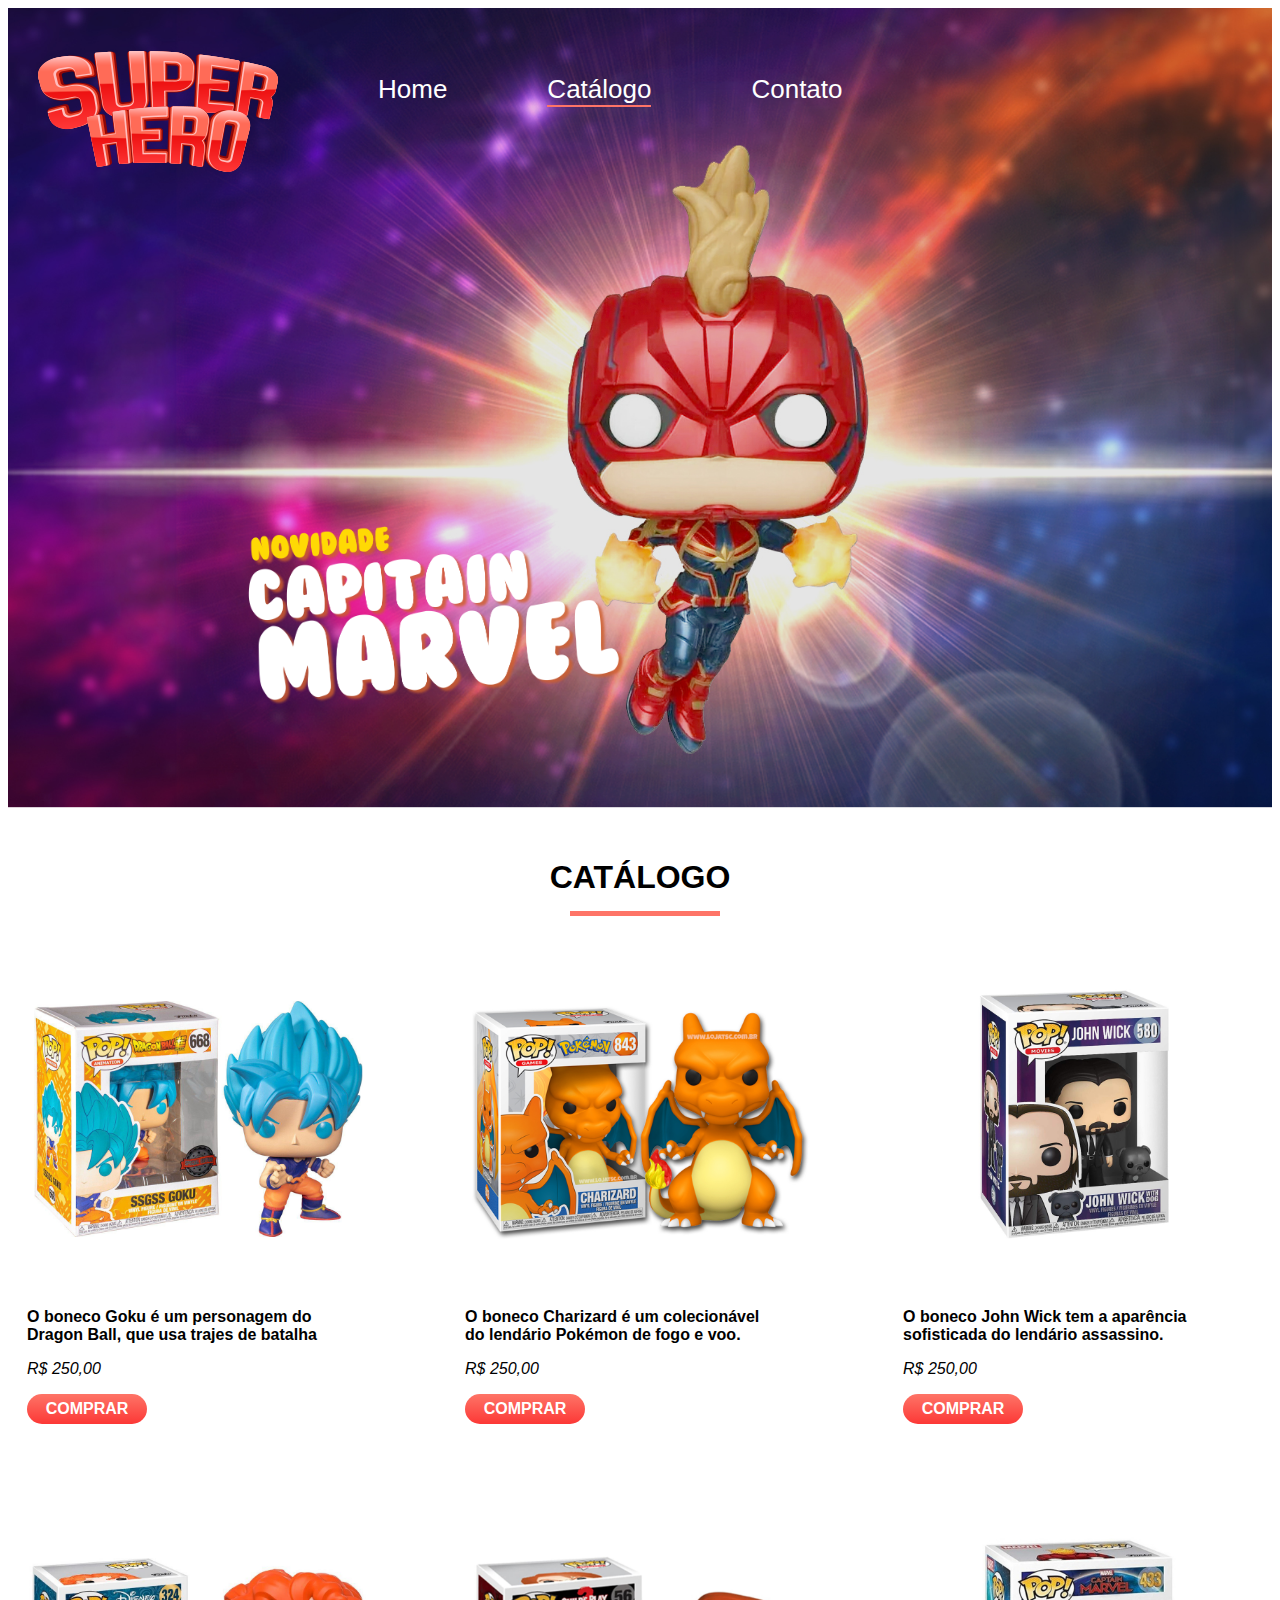
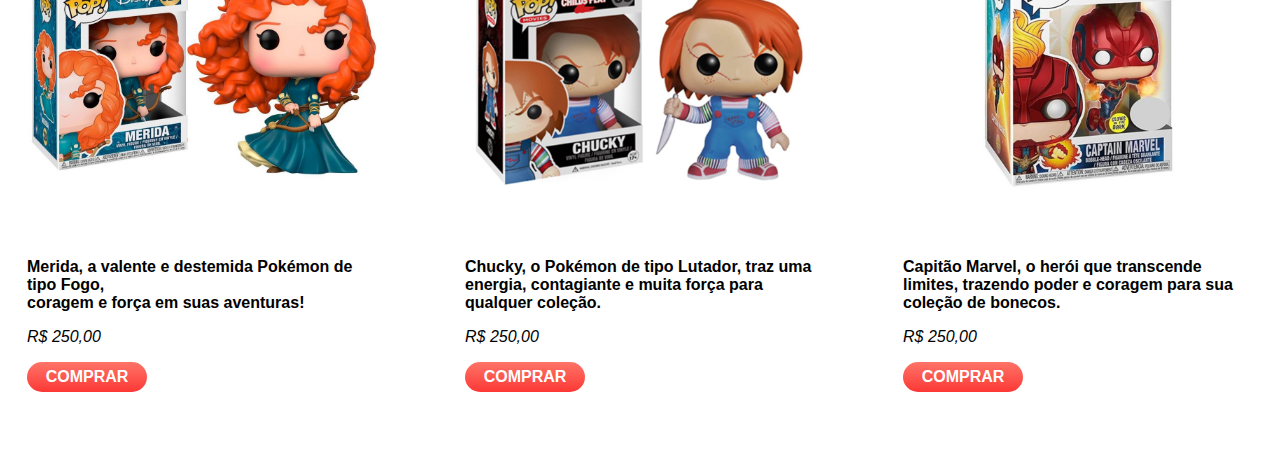
<file: index2.html>
<!DOCTYPE html>
<html lang="pt-br">
  <head>
    <meta charset="UTF-8" />
    <meta name="viewport" content="width=device-width, initial-scale=1.0" />
    <title>catalogo Super Hero</title>
    <link rel="stylesheet" href="style2.css" />
  </head>
  <body>
    <header>
      <div class="conteiner1-catalogo-header">
        <div class="conteiner2-catalogo-header">
          <img
            class="imglogo-catalogo-header"
            src="./Imagens/logo.png"
            alt="Catálogo Super Hero"
          />

          <div class="conteiner3-catalogo-itens-header">
            <a class="content2-catalogo-itens" href="index.html">Home</a>
            <a class="content2-catalogo-itens active" href="index2.html">Catálogo</a>
            <a class="content2-catalogo-itens" href="index3.html">Contato</a>
          </div>
        </div>

        <img
          class="img-logo2marvel-header"
          src="./Imagens/captainmarveltitle.png"
          alt="Logo Capital Marvel"
        />
      </div>
    </header>
    <main>
      <div class="main-conteiner1">
        <div><h1 class="title-main">CATÁLOGO</h1></div>
        <div class="main-conteiner2">
          <div class="conteiner3-main-goku">
            <img
              class="img-goku-catlog"
              src="./Imagens/goku.jpg"
              alt="Boneco Goku"
            />
            <p class="descripton-text">
              O boneco Goku é um personagem do<br />
              Dragon Ball, que usa trajes de batalha
            </p>
            <p class="precos-catalogo">R$ 250,00</p>
            <button class="button-purchase">COMPRAR</button>
          </div>

          <div class="conteiner4-charizard">
            <img
              class="img-charizard-catalog"
              src="./Imagens/charizard.jpg"
              alt="Boneco Charizard"
            />
            <p class="descripton-text">
              O boneco Charizard é um colecionável<br />
              do lendário Pokémon de fogo e voo.
            </p>
            <p class="precos-catalogo">R$ 250,00</p>
            <button class="button-purchase">COMPRAR</button>
          </div>

          <div class="conteiner5-jhonwick">
            <img
              class="img-jhonwick-catalog"
              src="./Imagens/johnwick.jpg"
              alt="Boneco Jhon Wick"
            />
            <p class="descripton-text">
              O boneco John Wick tem a aparência<br />
              sofisticada do lendário assassino.
            </p>
            <p class="precos-catalogo">R$ 250,00</p>
            <button class="button-purchase">COMPRAR</button>
          </div>

          <div class="conteiner6-merida">
            <img
              class="img-merida-catalog"
              src="./Imagens/brave.jpg"
              alt="Boneco Merida"
            />
            <p class="descripton-text">
              Merida, a valente e destemida Pokémon de tipo Fogo,<br />coragem e
              força em suas aventuras!
            </p>
            <p class="precos-catalogo">R$ 250,00</p>
            <button class="button-purchase">COMPRAR</button>
          </div>

          <div class="conteiner7-chucky">
            <img
              class="img-chucky-catalog"
              src="./Imagens/chucky.jpg"
              alt="Boneco Chuky"
            />
            <p class="descripton-text">
              Chucky, o Pokémon de tipo Lutador, traz uma energia, contagiante
              e muita força para qualquer coleção.
            </p>
            <p class="precos-catalogo">R$ 250,00</p>
            <button class="button-purchase">COMPRAR</button>
          </div>

          <div class="conteiner8-capitainmarvel">
            <img
              class="img-capitainmarvel-catalog"
              src="./Imagens/capitamarvel.jpg"
              alt="Boneco Capitain marvel"
            />
            <p class="descripton-text">
              Capitão Marvel, o herói que transcende limites, trazendo poder e
              coragem para sua coleção de bonecos.
            </p>
            <p class="precos-catalogo">R$ 250,00</p>
            <button class="button-purchase">COMPRAR</button>
          </div>
        </div>
      </div>
    </main>
  </body>
</html>
</file>
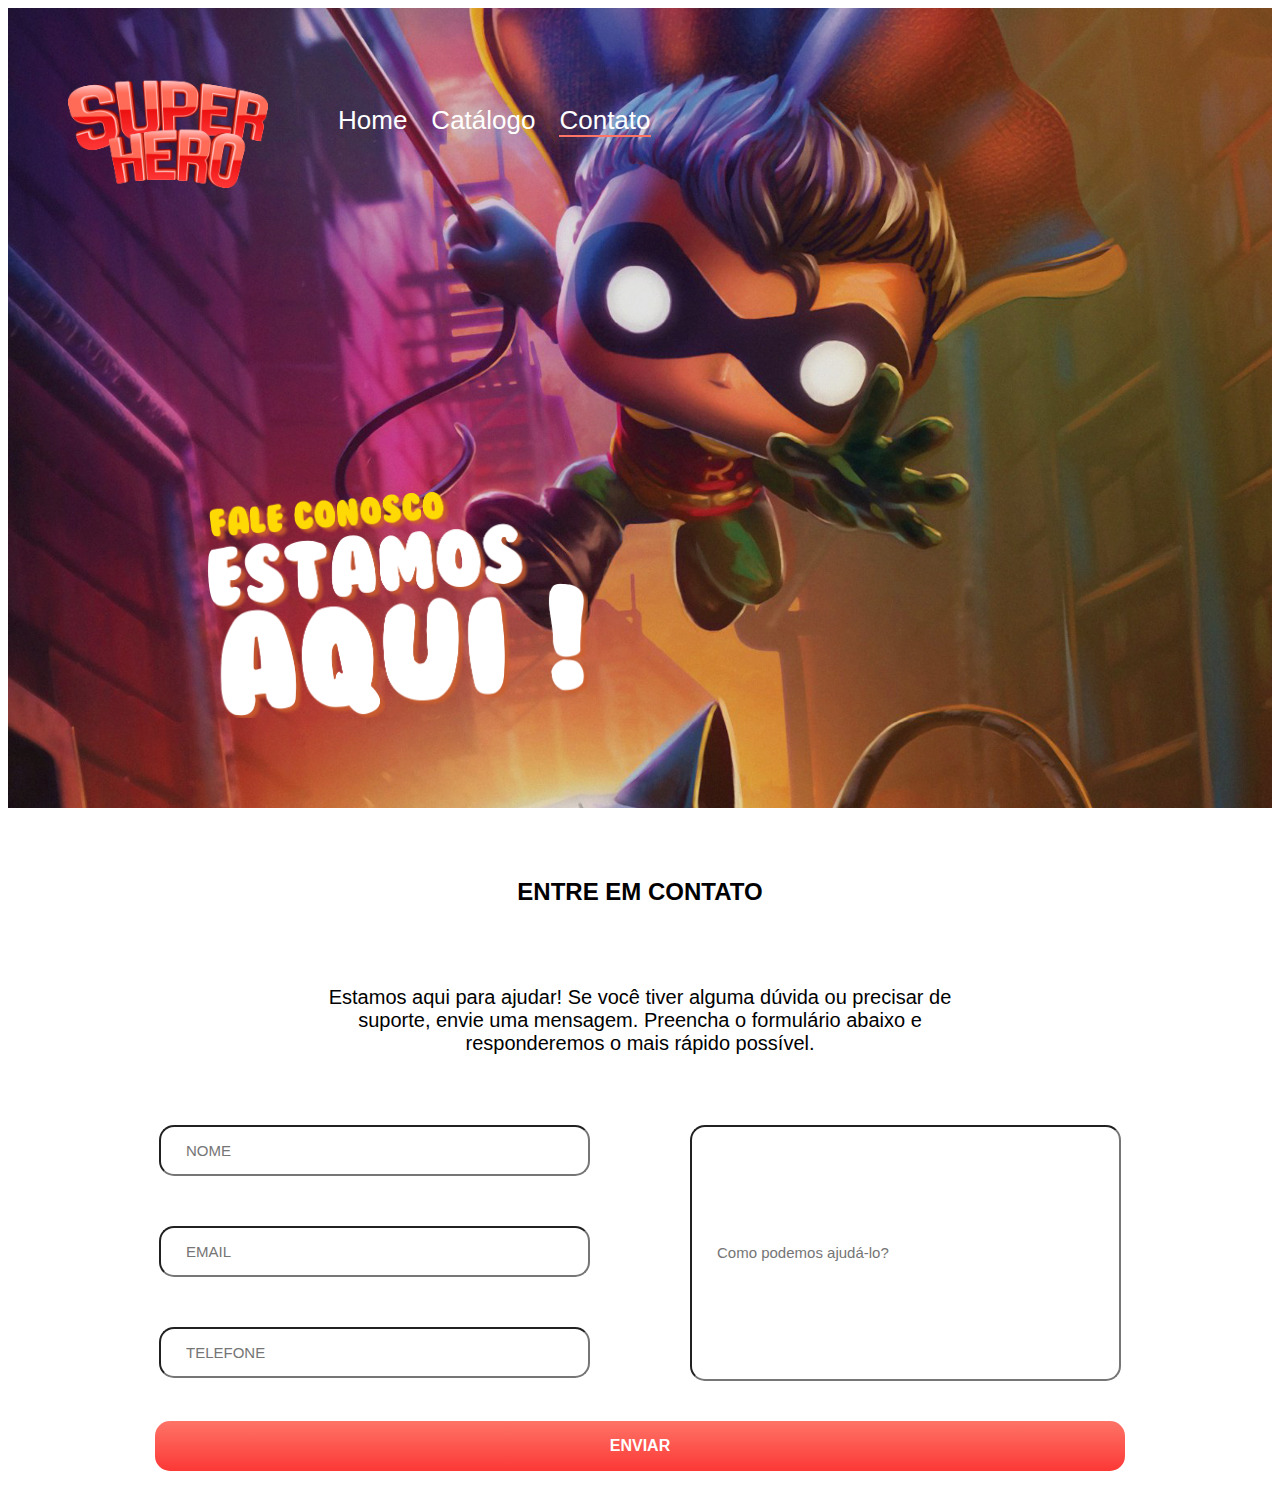
<file: index3.html>
<!DOCTYPE html>
<html lang="pt-br">

<head>
  <meta charset="UTF-8" />
  <meta name="viewport" content="width=device-width, initial-scale=1.0" />
  <title>Formulaário de Contato</title>
  <link rel="stylesheet" href="style3.css" />
</head>

<body>
  <header>
    <!--  -------- Formulário --------- -->

    <div class="conteiner-form">

      <div class="conteiner1-form-header">
        <div class="conteiner-logo-form">
          <div class="conteiner2-form-header">
            <img class="imglogo-form-header" src="./Imagens/logo.png" alt="Logomarca Super Hero" />
          </div>

          <div class="conteiner3-form-itens-header">
            <a class="content2-form-itens" href="index.html">Home</a>
            <a class="content2-form-itens" href="index2.html">Catálogo</a>
            <a class="content2-form-itens active" href="index3.html">Contato</a>
          </div>

        </div>

        <div class="conteiner4-img-contacttitle-header">
          <img class="img-form-logo2marvel-header" src="./Imagens/contatotitle.png" alt="Logo Capital Marvel" />
        </div>


      </div>
    </div>

  </header>

  <!--  ----- Inicio Main -------  -->
  <main>
    <div class="conteiner1-main">
      <div class="main-title">
        <h2>ENTRE EM CONTATO</h2>
      </div>
      <div class="main-description-contact">
        <div class="main-description-1">
          <p class="main-description">
            Estamos aqui para ajudar! Se você tiver alguma dúvida ou precisar de
            suporte, envie uma mensagem. Preencha o formulário abaixo e responderemos
            o mais rápido possível.
          </p>
        </div>
        <div class="conteiner1-form">



          <div class="form-contact">
            <div class="form-element">

              <div class="item-nome">

                <input class="size-input-form" type="text" id="nome" name="nome" placeholder="NOME" />
              </div>


              <div class="item-email">
                <input class="size-input-form" type="email" id="email" name="email" placeholder="EMAIL" />
              </div>


              <div class="item-telephone">

                <input class="size-input-form" type="tel" id="telephone" name="telephone" placeholder="TELEFONE" />
              </div>

            </div>

            <div class="description-form">
              <input class="size-input-form-1" type="text" id="description-form" name="description"
                placeholder="Como podemos ajudá-lo?" />
            </div>

          </div>




          <div class="container-button-form">
            <button class="button-form">ENVIAR</button>
          </div>

        </div>
      </div>
  </main>
</body>

</html>
</file>
<file: style2.css>
* {
  padding: 0px;
}

header {
  width: 100%;
  max-width: 1390px;
  margin: auto;
}
.conteiner1-catalogo-header {
  background-image: url(./Imagens/captainmarvelheader.jpg);
  background-size: cover;
  width: 100%;
  height: 800px;
  display: flex;
  flex-direction: column;
  row-gap: 100px;
}

@media (max-width: 960px) {
  .conteiner1-catalogo-header {
    background-image: url(./Imagens/captainmarvelheader_Mobile.jpg);
    background-size: cover;
    width: 100%;
    height: 900px;
  }
}

@media (max-width: 960px) {
  .img-logo2marvel-header {
    display: none;
  }
}

.img-logo2marvel-header {
  width: 30%;
  align-self: center;
  margin-top: 250px;
  margin-right: 410px;
}

.conteiner3-catalogo-itens-header {
  display: flex;
  gap: 80px;
}

/*.content2-catalogo-itens {
  color: white;
  font-family: "Lucida Sans", "Lucida Sans Regular", "Lucida Grande",
    "Lucida Sans Unicode", Geneva, Verdana, sans-serif;
  text-decoration: none;
  font-size: 26px;
}*/

/* Estilo geral dos links */
.content2-catalogo-itens {
  font-size: 26px;
  font-family: "Lucida Sans", "Lucida Sans Regular", "Lucida Grande",
    "Lucida Sans Unicode", Geneva, Verdana, sans-serif;
  color: white;
  text-decoration: none;
  margin-left: 20px;
  border-bottom: 2px solid transparent; /* Nenhum traço por padrão */
}

/* Adiciona o traço quando o link é clicado */
.content2-catalogo-itens:active, 
.content2-catalogo-itens:focus {
  border-bottom: 2px solid #fe7467;
  width: 1px; /* Ajusta automaticamente */
}

/* Estilo do link ativo */
.content2-catalogo-itens.active {
  border-bottom: 2px solid #fe7467;
}


.conteiner2-catalogo-header {
  display: flex;
  align-items: center;
  gap: 80px;
  flex-wrap: wrap;
}

@media (max-width: 960px) {
  .conteiner2-catalogo-header {
    flex-direction: column;
  }
}

.imglogo-catalogo-header {
  margin-top: 40px;
  margin-left: 30px;
}

/* -------------- Final Header ---------------*/

/* --------------- Inicio Main --------------*/

main {
  width: 100%;
  max-width: 1390px;
  margin: auto;
}

.main-conteiner1 {
  font-family: "Lucida Sans", "Lucida Sans Regular", "Lucida Grande",
    "Lucida Sans Unicode", Geneva, Verdana, sans-serif;
  display: flex;
  flex-direction: column;
  align-items: center;
  margin-top: 30px;
  margin-bottom: 70px;
}

.title-main::after {
  display: block;
  content: "";
  width: 150px;
  height: 5px;
  background-color: #fe7467;
  margin-top: 15px;
  margin-left: 20px;
}

.descripton-text {
  font-weight: bold;
}

.precos-catalogo {
  font-style: italic;
}

.button-purchase {
  border: none;
  background-image: linear-gradient(to bottom, #fe7467, #fc3836);
  color: white;
  width: 120px;
  height: 30px;
  font-weight: bolder;
  font-size: 16px;
  border-radius: 25px;
}

.main-conteiner2 {
  display: flex;
  flex-direction: row;
  flex-wrap: wrap;
  gap: 50px;
  justify-content: space-around;
}

/*@media (max-width: 960px) {
  .main-conteiner1 {
    display: flex;
    flex-direction: column;
    align-items: center;
  }
}*/

.img-goku-catlog,
.img-charizard-catalog,
.img-jhonwick-catalog,
.img-merida-catalog,
.img-chucky-catalog,
.img-capitainmarvel-catalog {
  width: 350px;
  height: auto;
}

/*@media (max-width: 960px) {
  .img-goku-catlog,
  .img-charizard-catalog,
  .img-jhonwick-catalog,
  .img-merida-catalog,
  .img-chucky-catalog,
  .img-capitainmarvel-catalog {
    width: 700px;
    height: auto;
  }
}*/

.conteiner3-main-goku,
.conteiner4-charizard,
.conteiner5-jhonwick,
.conteiner6-merida,
.conteiner7-chucky,
.conteiner8-capitainmarvel {
  height: 500px;
  width: 350px;
}
</file>
<file: style3.css>
main {
  font-family: 'Lucida Sans', 'Lucida Sans Regular', 'Lucida Grande', 'Lucida Sans Unicode', Geneva, Verdana, sans-serif;
}

header {
  width: 100%;
  max-width: 1390px;
  margin: auto;
}

.conteiner-form {
  background-image: url(./Imagens/contatoheader.jpg);
  background-size: cover;
  background-position: center;
  width: 100%;
  height: auto;
  min-height: 800px;
  
}


.imglogo-form-header {
  
  width: 200px;
  height: 110px;
  margin-top: 30px;
  margin-left: 40px;
}

@media (max-width: 960px) {
  .conteiner-form {
    background-image: url(./Imagens/contatoheader_mobile.jpg);
    background-size: cover;
    width: 100%;
    height: 1068px;
  }
}



.conteiner-logo-form {
  display: flex;
  align-items: center;
  gap: 50px;
  padding-top: 40px;
  padding-left: 20px;
}

@media (max-width: 960px) {
  .conteiner-logo-form {
    flex-direction: column;
    align-items: center;
    gap: 40px;
  }
}


/* Estilo geral dos links */
.content2-form-itens {
  font-size: 26px;
  font-family: "Lucida Sans", "Lucida Sans Regular", "Lucida Grande",
    "Lucida Sans Unicode", Geneva, Verdana, sans-serif;
  color: white;
  text-decoration: none;
  margin-left: 20px;
  border-bottom: 2px solid transparent; /* Nenhum traço por padrão */
}

/* Adiciona o traço quando o link é clicado */
.content2-form-itens:active, 
.content2-form-itens:focus {
  border-bottom: 2px solid #fe7467;
}


/* Estilo do link ativo */
.content2-form-itens.active {
  border-bottom: 2px solid #fe7467;
}

.conteiner4-img-contacttitle-header {
  display: flex;
  width: 30vw;
  height: auto;
}

@media (max-width: 960px) {
  .img-form-logo2marvel-header {
    display: none;
  }
}

.img-form-logo2marvel-header {
  width: 380px;
  height: auto;
  margin-top: 300px;
  margin-left: 200px;
}



.main-title {
  font-family: "Lucida Sans", "Lucida Sans Regular", "Lucida Grande",
    "Lucida Sans Unicode", Geneva, Verdana, sans-serif;
  display: flex;
  justify-content: center;
}

.main-description-contact {
  width: 1000px;
  font-size: 30px;
}

.form-element {
  display: flex;
  flex-direction: column;
  gap: 50px;
  font-size: 10px;
}

.form-contact {
  display: flex;
  gap: 100px;
  margin-top: 50px;
  justify-content: center;
  
}

@media (max-width: 960px) {
  .form-contact {
       flex-direction: column;
       align-items: center;
  }
}

.size-input-form-1 {
  font-size: 15px;
  width: 400px;
  height: 250px;
  border-radius: 15px;
  padding-left: 25px;
  
}

.size-input-form {
  font-size: 15px;
  width: 400px;
  height: 45px;
  border-radius: 15px;
  padding-left: 25px;
  

}

.conteiner1-form {
  display: flex;
  flex-direction: column;
  font-size: 15px;

}

.conteiner1-main {
  display: flex;
  flex-direction: column;
  align-items: center;
  margin-top: 50px;
  margin-bottom: 30px;

}

.main-description {
  margin-top: 60px;
  font-size: 20px;
  text-align: center;
  width: 700px;
  
}

.container-button-form {
  margin-top: 20px;
  display: flex;
  justify-content: center;
  
}


.button-form {
  width: 97%;
  height: 50px;
  border-radius: 15px;
  border: none;
  background-image: linear-gradient(to bottom, #fe7467, #fc3836);
  color: white;
  font-weight: bolder;
  font-size: 16px;
  margin-top: 20px;
  
}

@media (max-width: 960px) {
  .button-form {
    width: 43%; 
    margin-top: 30px;  
    
  }
}

.main-description-1 {
  display: flex;
  justify-content: center;
}
</file>
